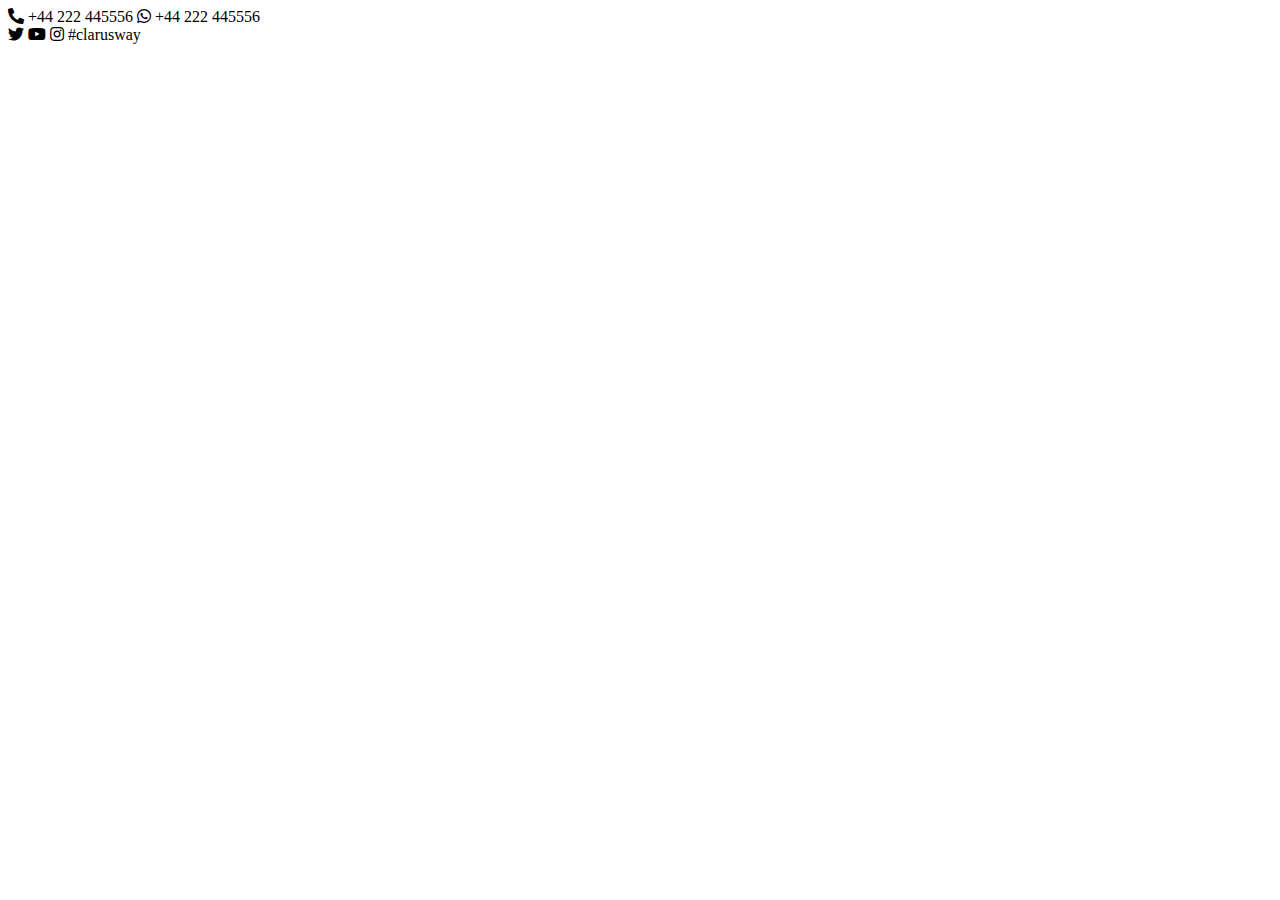
<file: bootstrap-footer/index.html>
<!doctype html>
<html lang="en">
  <head>
    <meta charset="utf-8">
    <meta name="viewport" content="width=device-width, initial-scale=1">
    <title>Bootstrap demo</title>
    <link href="https://cdn.jsdelivr.net/npm/bootstrap@5.3.0-alpha1/dist/css/bootstrap.min.css" rel="stylesheet" integrity="sha384-GLhlTQ8iRABdZLl6O3oVMWSktQOp6b7In1Zl3/Jr59b6EGGoI1aFkw7cmDA6j6gD" crossorigin="anonymous">
    <link rel="stylesheet" href="https://use.fontawesome.com/releases/v5.15.1/css/all.css">

  </head>
  <body>
    <header></header>
    <main></main>
    <footer class="container-fluid">
        <div class="row bg-dark p-1 justify-content-between">
          <div class="col">
              <i class="fas fa-phone-alt text-warning"></i>
              <span class="text-light d-none d-md-inline">+44 222 445556</span>
              <i class="fab fa-whatsapp text-warning"></i>
              <span class="text-light d-none d-md-inline">+44 222 445556</span>
          </div>
          <div class='col text-end'>
              <i class="fab fa-twitter text-info"></i>
              <i class="fab fa-youtube text-info"></i>
              <i class="fab fa-instagram text-info"></i>
              <span class="text-light d-none d-lg-inline">#clarusway</span>
          </div>
        </div>
      </footer>
    <script src="https://cdn.jsdelivr.net/npm/bootstrap@5.3.0-alpha1/dist/js/bootstrap.bundle.min.js" integrity="sha384-w76AqPfDkMBDXo30jS1Sgez6pr3x5MlQ1ZAGC+nuZB+EYdgRZgiwxhTBTkF7CXvN" crossorigin="anonymous"></script>
  </body>
</html>
</file>
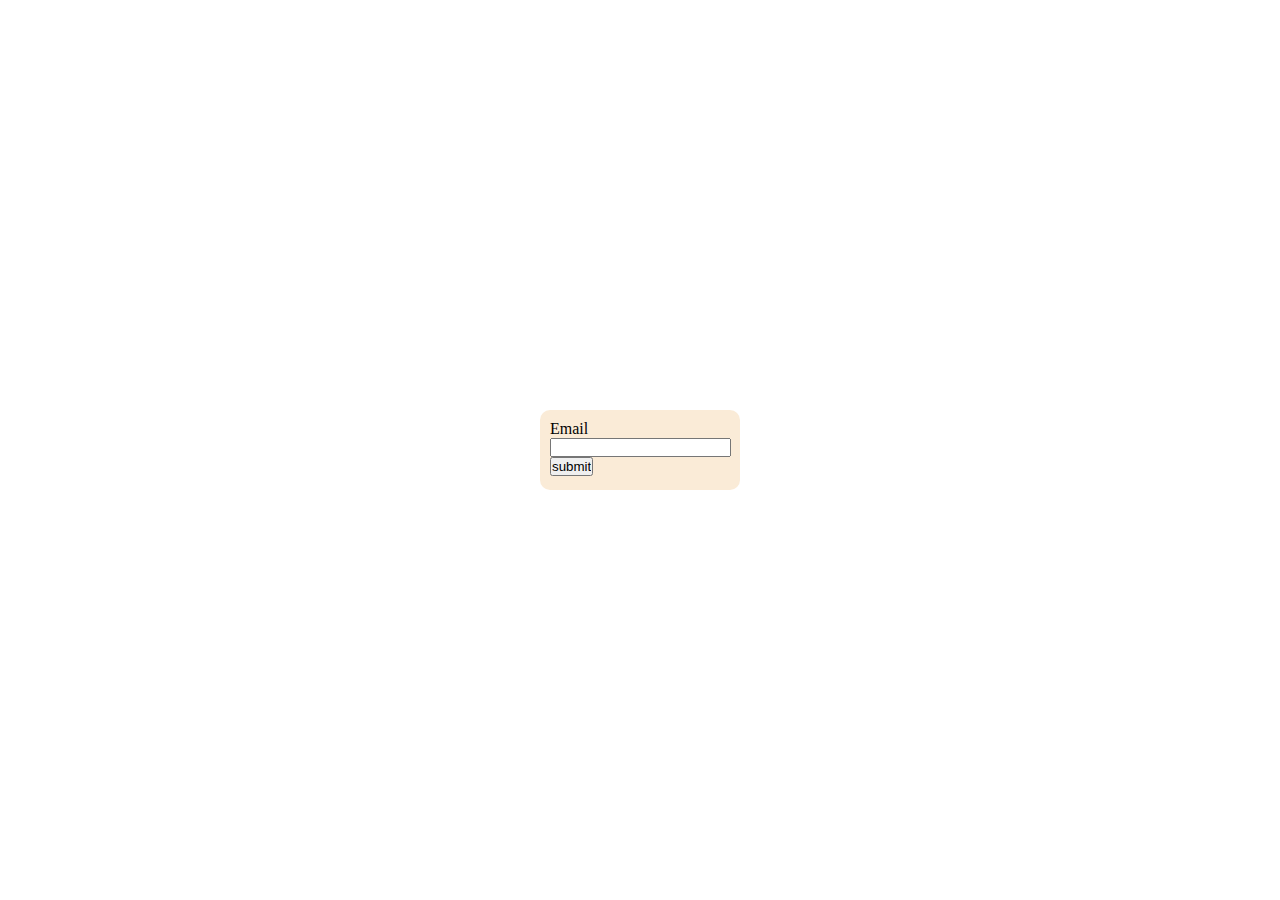
<file: email-validate/index.html>
<!DOCTYPE html>
<html lang="en">
<head>
    <meta charset="UTF-8">
    <meta http-equiv="X-UA-Compatible" content="IE=edge">
    <meta name="viewport" content="width=device-width, initial-scale=1.0">
    <link rel="stylesheet" href="style.css">
    <title>Document</title>
</head>
<body>
    <div class="container">
        <form action="">
            <label for="email">Email</label>
            <input type="text" id="email" name="email" value="">
            <input type="button" value="submit" class="button">
        </form>
    </div>
</body>
<script src="script.js"></script>
</html>
</file>
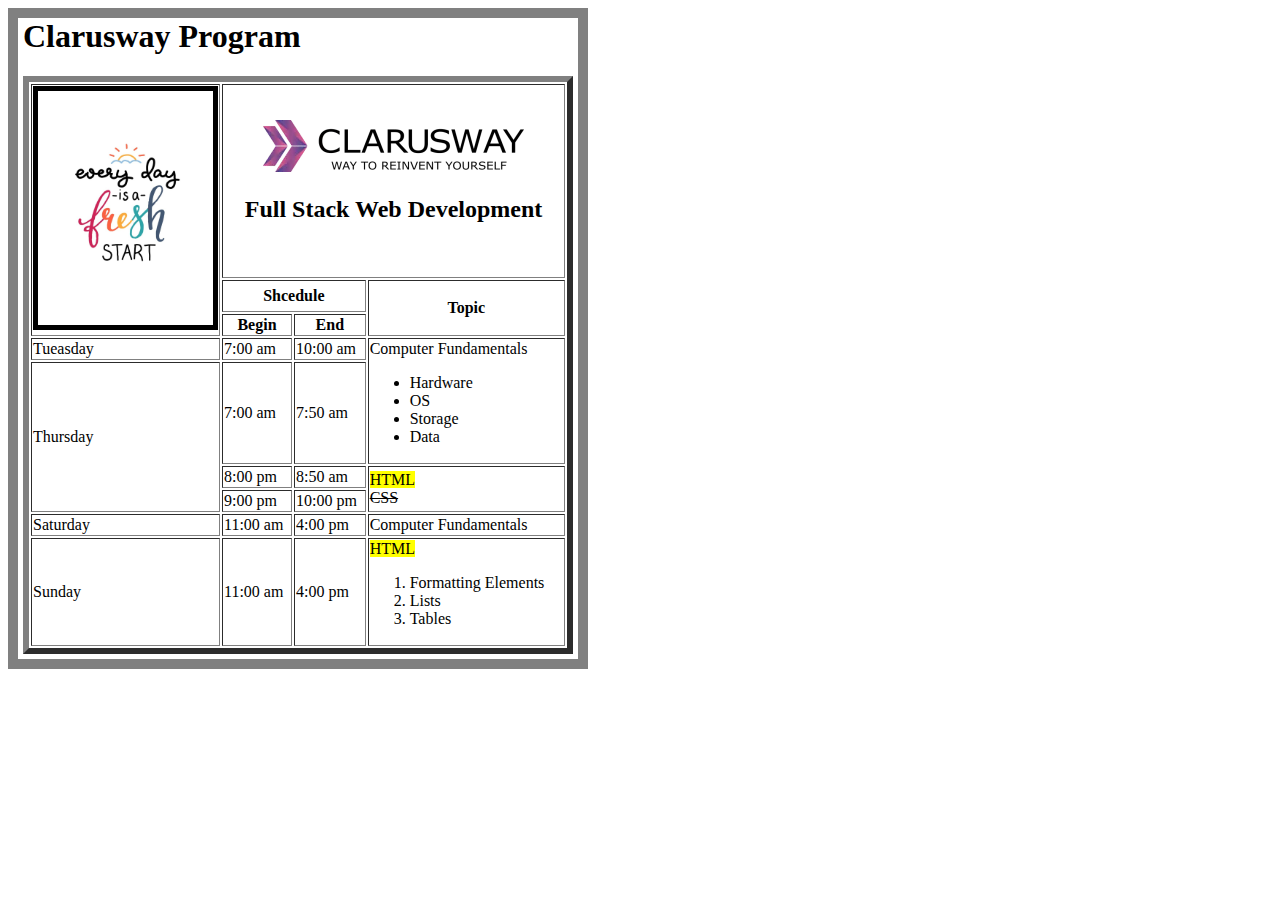
<file: html-basic-table/index.html>
<!DOCTYPE html>
<html lang="en">
  <head>
    <meta charset="UTF-8" />
    <meta http-equiv="X-UA-Compatible" content="IE=edge" />
    <meta name="viewport" content="width=device-width, initial-scale=1.0" />
    <title>Document</title>
  </head>
  <style>
    #table_header {
      border: 10px solid gray;
      width: 560px;
    }
    #start_img {
      border: 5px solid black;
      width: 175px;
    }
    table {
      margin: 5px;
      width: 550px;
    }
    h1 {
      margin-top: 0;
      margin-left: 5px;
    }
    #table_header2 {
      height: 190px;
    }
    #table_header1 {
      width: 170px;
    }
  </style>
  <body>
    <div id="table_header">
      <h1>Clarusway Program</h1>
      <table border="6">
        <tr>
          <th id="table_header1" rowspan="3">
            <img id="start_img" src="Star.jpg" alt="" />
          </th>
          <th id="table_header2" colspan="3">
            <img src="cw_sonküçük2.webp" alt="" />
            <h2>Full Stack Web Development</h2>
          </th>
        </tr>
        <tr>
          <th colspan="2">Shcedule</th>
          <th rowspan="2">Topic</th>
        </tr>
        <tr>
          <th>Begin</th>
          <th>End</th>
        </tr>
        <tr>
          <td>Tueasday</td>
          <td>7:00 am</td>
          <td>10:00 am</td>
          <td rowspan="2">
            Computer Fundamentals <br />
            <ul>
              <li>Hardware</li>
              <li>OS</li>
              <li>Storage</li>
              <li>Data</li>
            </ul>
          </td>
        </tr>
        <tr>
          <td rowspan="3">Thursday</td>
          <td>7:00 am</td>
          <td>7:50 am</td>
        </tr>
        <tr>
          <td>8:00 pm</td>
          <td>8:50 am</td>
          <td rowspan="2"><mark>HTML</mark><br /><del>CSS</del></td>
        </tr>
        <tr>
          <td>9:00 pm</td>
          <td>10:00 pm</td>
        </tr>
        <tr>
          <td>Saturday</td>
          <td>11:00 am</td>
          <td>4:00 pm</td>
          <td>Computer Fundamentals</td>
        </tr>
        <tr>
          <td>Sunday</td>
          <td>11:00 am</td>
          <td>4:00 pm</td>
          <td>
            <mark>HTML</mark> <br />
            <ol>
              <li>Formatting Elements</li>
              <li>Lists</li>
              <li>Tables</li>
            </ol>
          </td>
        </tr>
      </table>
    </div>
  </body>
</html>
</file>
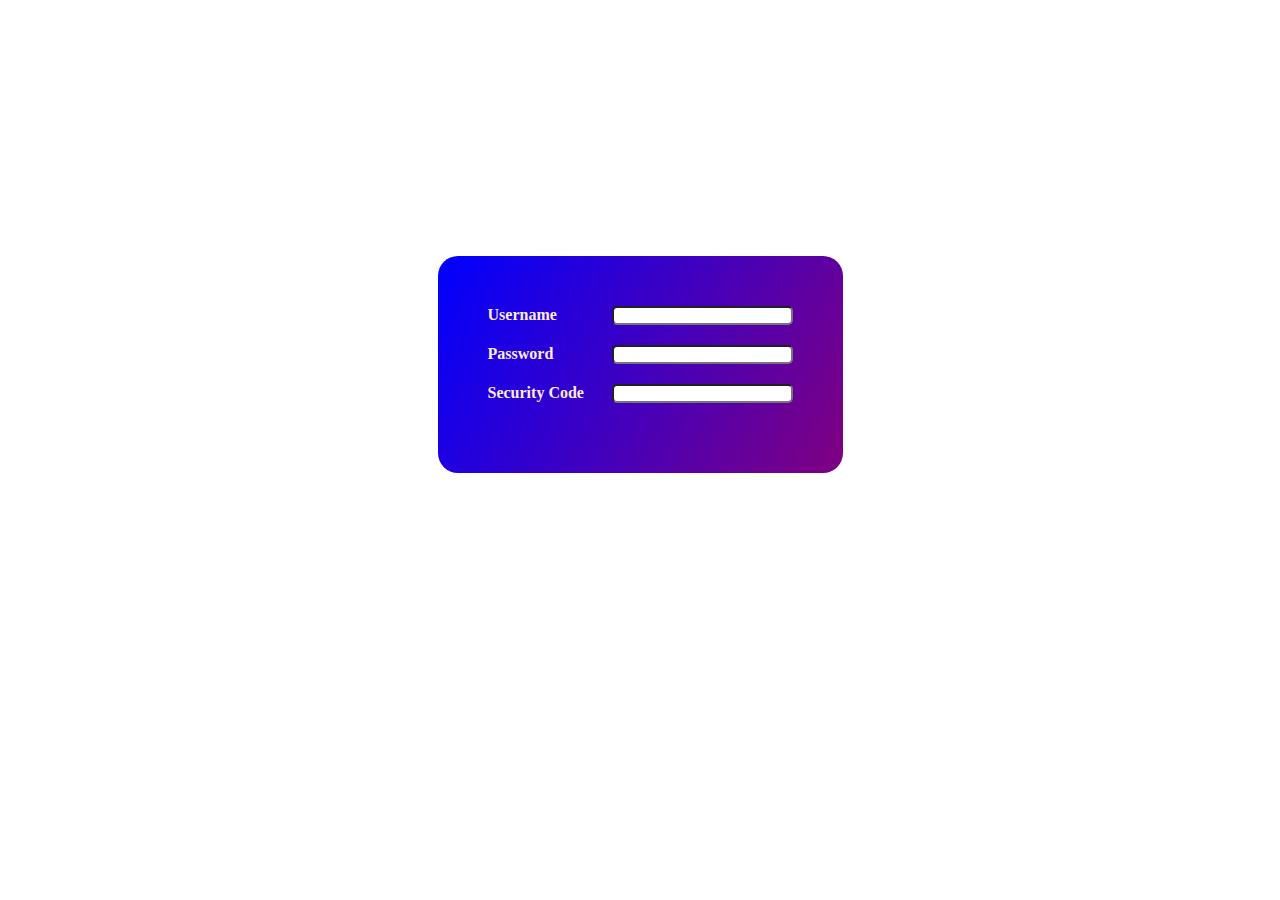
<file: log-in-form/index.html>
<!DOCTYPE html>
<html lang="en">
  <head>
    <meta charset="UTF-8" />
    <meta http-equiv="X-UA-Compatible" content="IE=edge" />
    <meta name="viewport" content="width=device-width, initial-scale=1.0" />
    <link rel="stylesheet" href="style.css" />
    <title>Document</title>
  </head>
  <body>
    <form action="">
      <div>
        <label for="log-in">Username</label>
        <input id="log-in" type="text" /><br />
      </div>
      <div>
        <label for="password">Password</label>
        <input id="password" type="password" /><br />
      </div>
      <div>
        <label for="security-code">Security Code</label>
        <input id="security-code" type="number" />
      </div>
    </form>
  </body>
</html>
</file>
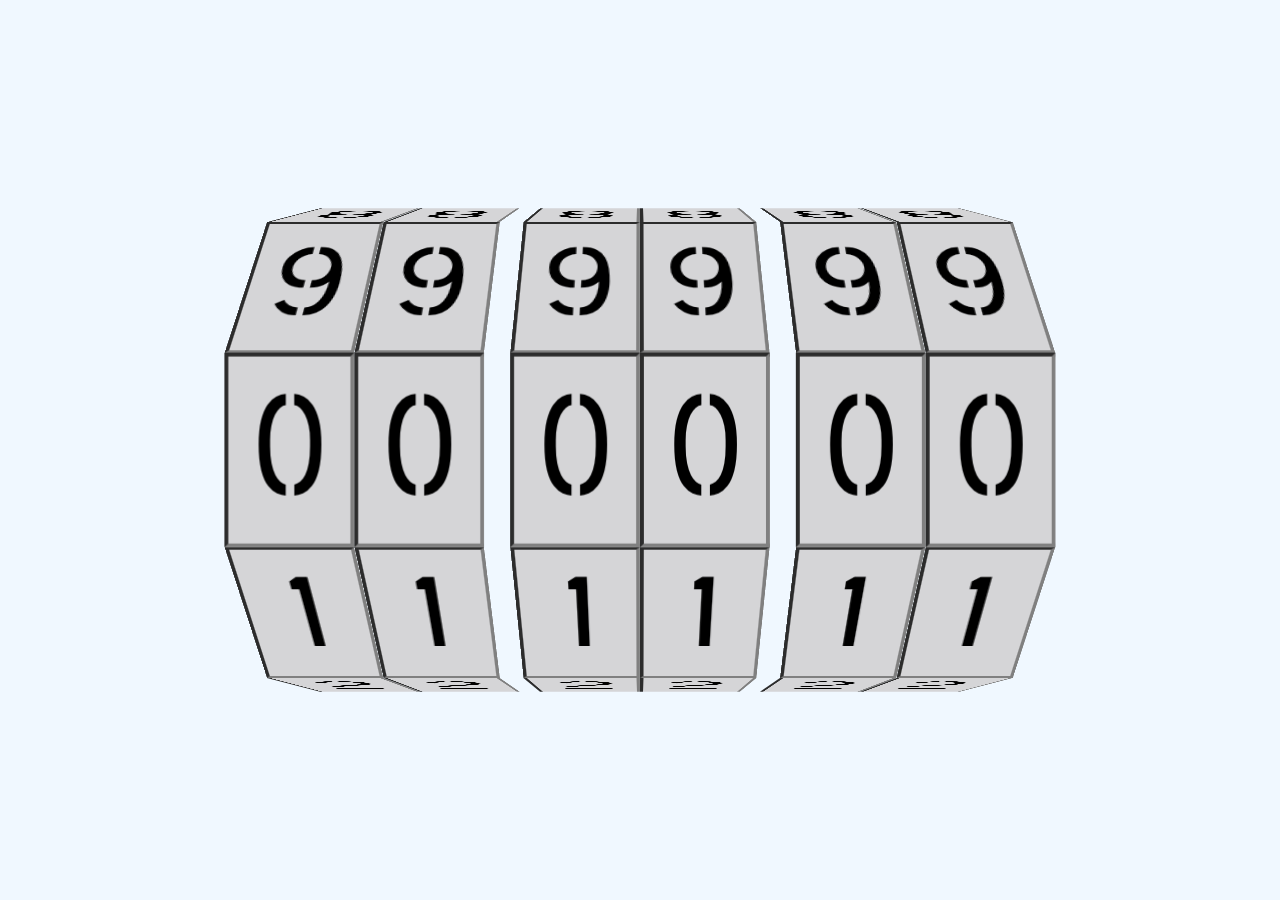
<file: mechanical-clock/index.html>
<!DOCTYPE html>
<html lang="en">
  <head>
    <meta charset="UTF-8" />
    <meta http-equiv="X-UA-Compatible" content="IE=edge" />
    <meta name="viewport" content="width=device-width, initial-scale=1.0" />
    <link rel="stylesheet" href="style.css" />
    <link rel="preconnect" href="https://fonts.googleapis.com">
    <link rel="preconnect" href="https://fonts.gstatic.com" crossorigin>
    <link href="https://fonts.googleapis.com/css2?family=Stick+No+Bills:wght@300&display=swap" rel="stylesheet">
    <title>Digital Clock</title>
  </head>
  <body>
    <div class="scene">
      <div class="decagon hour-tens">
        <div class="decagon__face decagon__face--0">0</div>
        <div class="decagon__face decagon__face--1">9</div>
        <div class="decagon__face decagon__face--2">8</div>
        <div class="decagon__face decagon__face--3">7</div>
        <div class="decagon__face decagon__face--4">6</div>
        <div class="decagon__face decagon__face--5">5</div>
        <div class="decagon__face decagon__face--6">4</div>
        <div class="decagon__face decagon__face--7">3</div>
        <div class="decagon__face decagon__face--8">2</div>
        <div class="decagon__face decagon__face--9">1</div>
      </div>
      <div class="decagon hour-ones">
        <div class="decagon__face decagon__face--0">0</div>
        <div class="decagon__face decagon__face--1">9</div>
        <div class="decagon__face decagon__face--2">8</div>
        <div class="decagon__face decagon__face--3">7</div>
        <div class="decagon__face decagon__face--4">6</div>
        <div class="decagon__face decagon__face--5">5</div>
        <div class="decagon__face decagon__face--6">4</div>
        <div class="decagon__face decagon__face--7">3</div>
        <div class="decagon__face decagon__face--8">2</div>
        <div class="decagon__face decagon__face--9">1</div>
      </div>
      <div class="decagon minute-tens">
        <div class="decagon__face decagon__face--0">0</div>
        <div class="decagon__face decagon__face--1">9</div>
        <div class="decagon__face decagon__face--2">8</div>
        <div class="decagon__face decagon__face--3">7</div>
        <div class="decagon__face decagon__face--4">6</div>
        <div class="decagon__face decagon__face--5">5</div>
        <div class="decagon__face decagon__face--6">4</div>
        <div class="decagon__face decagon__face--7">3</div>
        <div class="decagon__face decagon__face--8">2</div>
        <div class="decagon__face decagon__face--9">1</div>
      </div>
      <div class="decagon minute-ones">
        <div class="decagon__face decagon__face--0">0</div>
        <div class="decagon__face decagon__face--1">9</div>
        <div class="decagon__face decagon__face--2">8</div>
        <div class="decagon__face decagon__face--3">7</div>
        <div class="decagon__face decagon__face--4">6</div>
        <div class="decagon__face decagon__face--5">5</div>
        <div class="decagon__face decagon__face--6">4</div>
        <div class="decagon__face decagon__face--7">3</div>
        <div class="decagon__face decagon__face--8">2</div>
        <div class="decagon__face decagon__face--9">1</div>
      </div>
      <div class="decagon second-tens">
        <div class="decagon__face decagon__face--0">0</div>
        <div class="decagon__face decagon__face--1">9</div>
        <div class="decagon__face decagon__face--2">8</div>
        <div class="decagon__face decagon__face--3">7</div>
        <div class="decagon__face decagon__face--4">6</div>
        <div class="decagon__face decagon__face--5">5</div>
        <div class="decagon__face decagon__face--6">4</div>
        <div class="decagon__face decagon__face--7">3</div>
        <div class="decagon__face decagon__face--8">2</div>
        <div class="decagon__face decagon__face--9">1</div>
      </div>
      <div class="decagon second-ones">
        <div class="decagon__face decagon__face--0">0</div>
        <div class="decagon__face decagon__face--1">9</div>
        <div class="decagon__face decagon__face--2">8</div>
        <div class="decagon__face decagon__face--3">7</div>
        <div class="decagon__face decagon__face--4">6</div>
        <div class="decagon__face decagon__face--5">5</div>
        <div class="decagon__face decagon__face--6">4</div>
        <div class="decagon__face decagon__face--7">3</div>
        <div class="decagon__face decagon__face--8">2</div>
        <div class="decagon__face decagon__face--9">1</div>
      </div>
    </div>
  </body>
  <script src="app.js"></script>
</html>
</file>
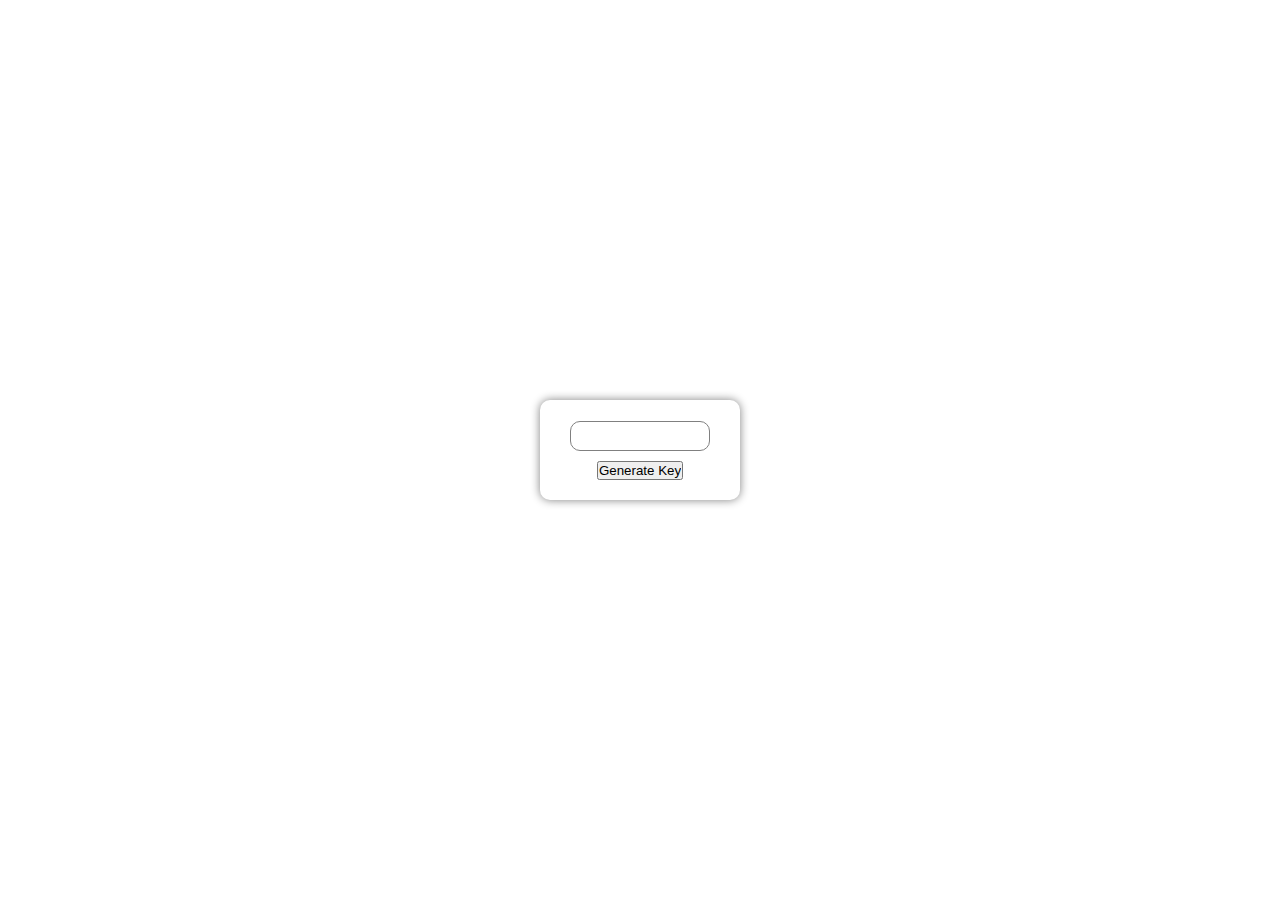
<file: random-password-generator/index.html>
<!DOCTYPE html>
<html lang="en">
<head>
    <meta charset="UTF-8">
    <meta http-equiv="X-UA-Compatible" content="IE=edge">
    <meta name="viewport" content="width=device-width, initial-scale=1.0">
    <link rel="stylesheet" href="style.css">
    <title>Document</title>
</head>
<body>
    <section>
        <div></div>
        <input type="button" value="Generate Key">
    </section>
</body>
<script src="script.js"></script>
</html>
</file>
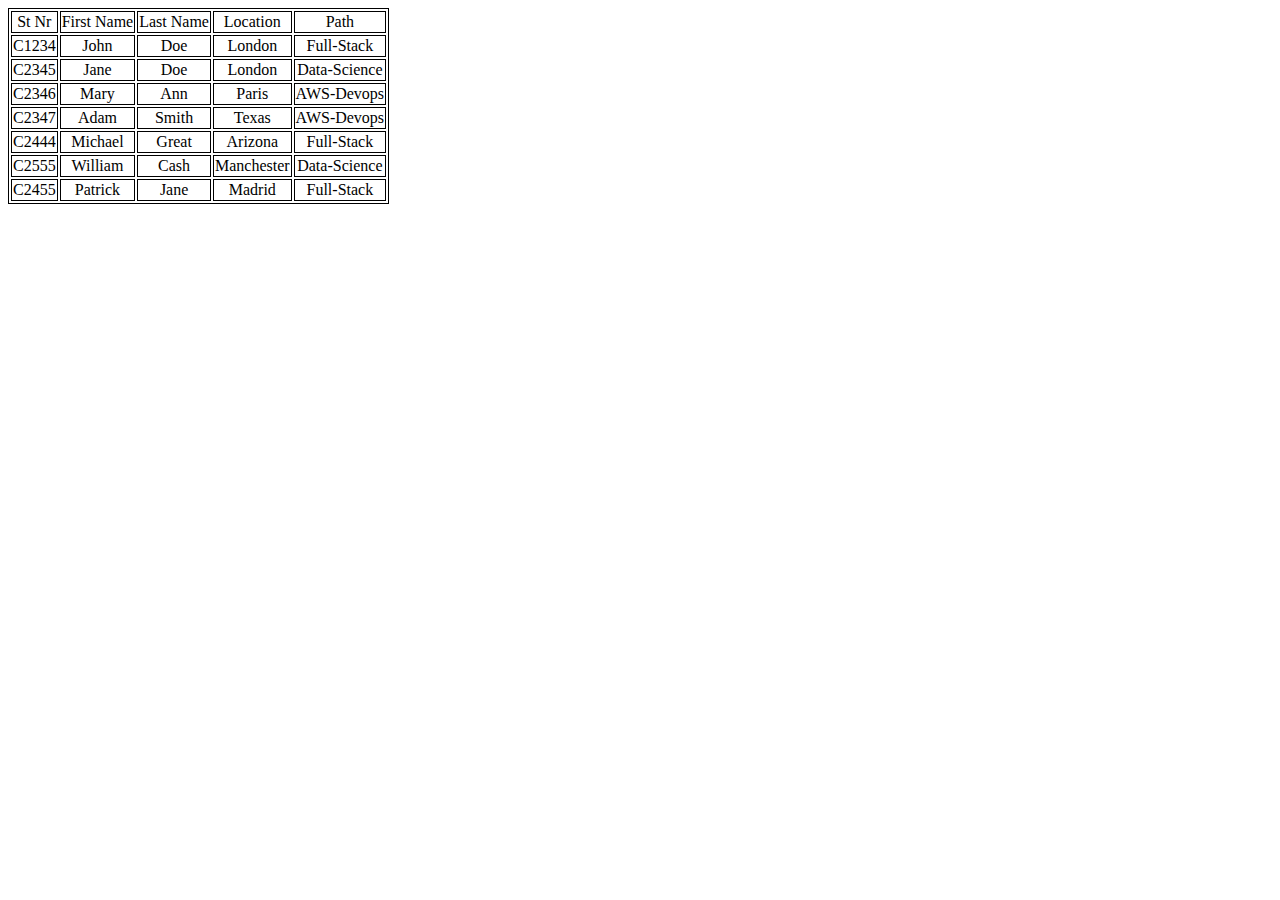
<file: registration-table/index.html>
<!DOCTYPE html>
<html lang="en">
<head>
    <meta charset="UTF-8">
    <meta http-equiv="X-UA-Compatible" content="IE=edge">
    <meta name="viewport" content="width=device-width, initial-scale=1.0">
    <link rel="stylesheet" href="style.css">
    <title>Document</title>
</head>
<body>
    <table id="table">
        <tr>
            <td>St Nr</td>
            <td>First Name</td>
            <td>Last Name</td>
            <td>Location</td>
            <td>Path</td>
        </tr>
    </table>
</body>
<script src="app.js"></script>
</html>
</file>
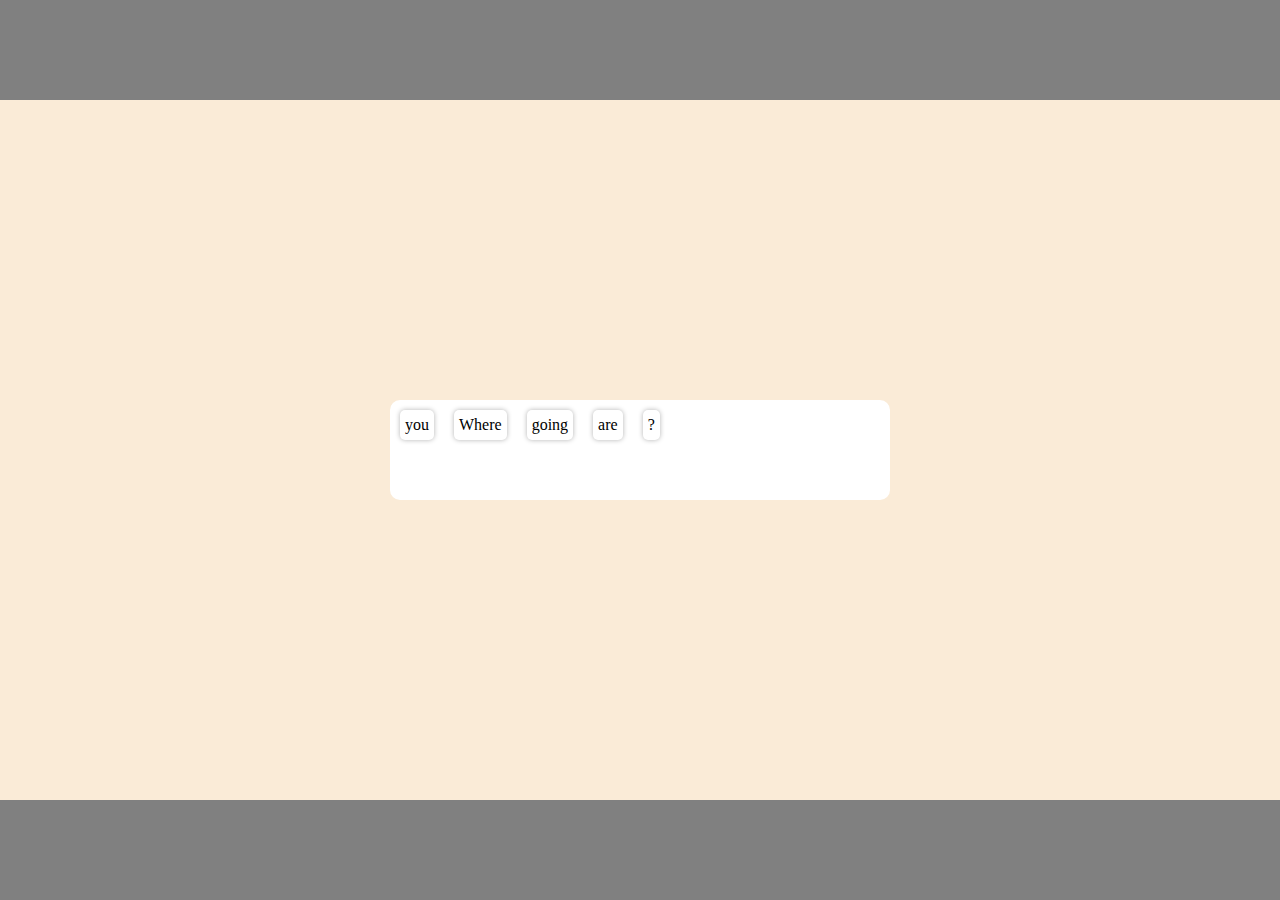
<file: sort-a-sentence/index.html>
<!DOCTYPE html>
<html lang="en">
  <head>
    <meta charset="UTF-8" />
    <meta http-equiv="X-UA-Compatible" content="IE=edge" />
    <meta name="viewport" content="width=device-width, initial-scale=1.0" />
    <link rel="stylesheet" href="style.css" />
    <title>Document</title>
  </head>
  <body>
    <header></header>
    <main>
      <div class="container">
        <div class="container--random word-boxes" id="random">
          <div class="container--random--word-box word-box">you</div>
          <div class="container--random--word-box word-box">Where</div>
          <div class="container--random--word-box word-box">going</div>
          <div class="container--random--word-box word-box">are</div>
          <div class="container--random--word-box word-box">?</div>
        </div>
        <div class="container--ordered word-boxes" id="ordered"></div>
      </div>
    </main>
    <footer></footer>
  </body>
  <script src="script.js"></script>
</html>
</file>
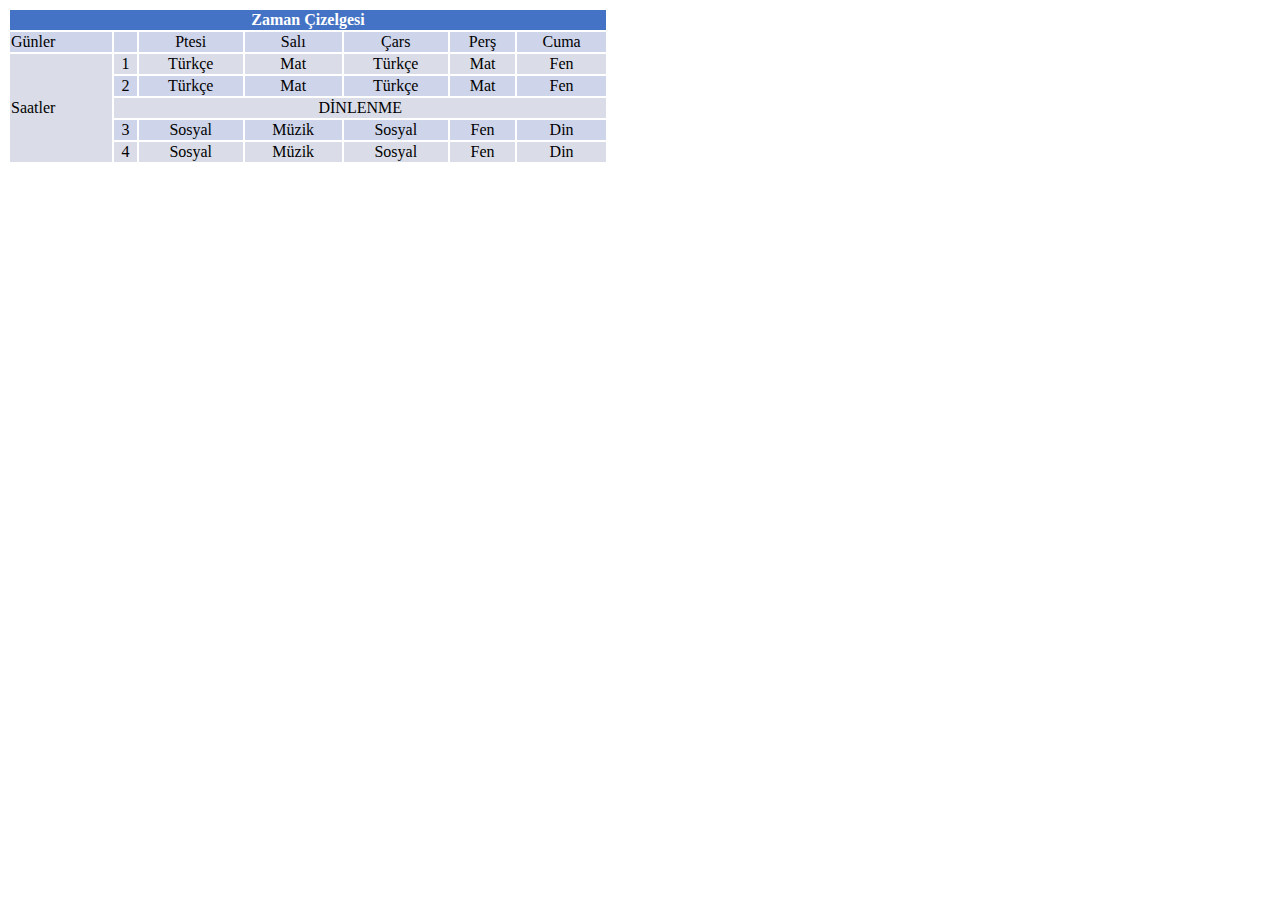
<file: timeline-table/index.html>
<!DOCTYPE html>
<html lang="en">
  <head>
    <meta charset="UTF-8" />
    <meta http-equiv="X-UA-Compatible" content="IE=edge" />
    <meta name="viewport" content="width=device-width, initial-scale=1.0" />
    <link rel="stylesheet" href="style.css" />
    <title>Document</title>
  </head>
  <body>
    <table>
      <thead>
        <tr>
          <th colspan="7">Zaman Çizelgesi</th>
        </tr>
      </thead>
      <tbody>
        <tr class="grey">
          <td class="align-left">Günler</td>
          <td></td>
          <td>Ptesi</td>
          <td>Salı</td>
          <td>Çars</td>
          <td>Perş</td>
          <td>Cuma</td>
        </tr>
        <tr>
          <td rowspan="5" class="align-left">Saatler</td>
          <td>1</td>
          <td>Türkçe</td>
          <td>Mat</td>
          <td>Türkçe</td>
          <td>Mat</td>
          <td>Fen</td>
        </tr>
        <tr class="grey">
          <td>2</td>
          <td>Türkçe</td>
          <td>Mat</td>
          <td>Türkçe</td>
          <td>Mat</td>
          <td>Fen</td>
        </tr>
        <tr>
          <td colspan="6">DİNLENME</td>
        </tr>
        <tr class="grey">
          <td>3</td>
          <td>Sosyal</td>
          <td>Müzik</td>
          <td>Sosyal</td>
          <td>Fen</td>
          <td>Din</td>
        </tr>
        <tr>
          <td>4</td>
          <td>Sosyal</td>
          <td>Müzik</td>
          <td>Sosyal</td>
          <td>Fen</td>
          <td>Din</td>
        </tr>
      </tbody>
    </table>
  </body>
</html>
</file>
<file: email-validate/style.css>
* {
    margin: 0;
    padding: 0;
    box-sizing: border-box;
}
body {
    display: flex;
    align-items: center;
    justify-content: center;
    height: 100vh;
}
.container {
    background-color: antiquewhite;
    width: 200px;
    height: 80px;
    padding: 10px;
    border-radius: 10px;
}
</file>
<file: log-in-form/style.css>
* {
  box-sizing: border-box;
  margin: 0;
  padding: 0;
}
body {
  text-align: center;
  margin-top: 20%;
}
form {
    display: inline-block;
    background-image: linear-gradient(300deg, purple, blue);
    border-radius: 20px;
    padding: 50px;
}
div {
    margin-bottom: 20px;
}

label {
    font-weight: 900;
    color: antiquewhite;
    width: 120px;
    display: inline-block;
    text-align: left;
}
input {
  border-radius: 5px;
}
</file>
<file: mechanical-clock/style.css>
* {
  padding: 0;
  margin: 0;
  box-sizing: border-box;
}
body {
  background-color: aliceblue;
  height: 100vh;
  display: flex;
  justify-content: center;
  align-items: center;
  font-family: 'Stick No Bills', sans-serif;
}
.scene {
  min-width: 640px;
  height: 150px;
  perspective: 1000px;
  display: flex;
}
.decagon {
  width: 100%;
  height: 100%;
  position: relative;
  transform-style: preserve-3d;
}
.decagon__face {
  backface-visibility: hidden;
  position: absolute;
  width: 100px;
  height: 150px;
  display: flex;
  justify-content: center;
  align-items: center;
  font-size: 7rem;
  color: black;
  border: 3px inset grey;
  background-color: #d5d5d7;
}
.hour-ones {
  margin-right: 20px;
}
.minute-ones {
  margin-right: 20px;
}
.decagon__face--0 {
  transform: rotateX(0deg) translateZ(230px);
}
.decagon__face--1 {
  transform: rotateX(36deg) translateZ(230px);
}
.decagon__face--2 {
  transform: rotateX(72deg) translateZ(230px);
}
.decagon__face--3 {
  transform: rotateX(108deg) translateZ(230px);
}
.decagon__face--4 {
  transform: rotateX(144deg) translateZ(230px);
}
.decagon__face--5 {
  transform: rotateX(180deg) translateZ(230px);
}
.decagon__face--6 {
  transform: rotateX(216deg) translateZ(230px);
}
.decagon__face--7 {
  transform: rotateX(252deg) translateZ(230px);
}
.decagon__face--8 {
  transform: rotateX(288deg) translateZ(230px);
}
.decagon__face--9 {
  transform: rotateX(324deg) translateZ(230px);
}
.decagon {
    transition: transform 0.5s ease-in-out;
}
</file>
<file: random-password-generator/style.css>
*{
    padding: 0;
    margin: 0;
    box-sizing: border-box;
}

body {
    height: 100vh;
    display: flex;
    justify-content: center;
    align-items: center;
}

section {
    width: 200px;
    height: 100px;
    box-shadow: 0px 0px 10px 0px grey;
    display: flex;
    flex-direction: column;
    justify-content: center;
    align-items: center;
    gap: 10px;
    border-radius: 10px;
}
section div {
    border-radius: 10px;
    border: 1px solid grey;
    width: 140px;
    height: 30px;
    font-size: 1.3rem;
    display: flex;
    justify-content: center;
    align-items: center;
}
</file>
<file: registration-table/style.css>
td, table {
    border: 1px solid black;
    text-align: center;
}
</file>
<file: sort-a-sentence/style.css>
* {
  box-sizing: border-box;
  padding: 0;
  margin: 0;
}

body {
  height: 100wh;
}

header, footer {
  background-color: grey;
  width: 100%;
  height: 100px;
}

main {
  background-color: antiquewhite;
  width: 100%;
  height: calc(100vh - 200px);
  display: flex;
  align-items: center;
  justify-content: center;
}
main .container {
  background-color: white;
  width: 500px;
  height: 100px;
  border-radius: 10px;
}
main .container .word-boxes {
  display: flex;
  height: 50px;
}

.container--random--word-box {
  display: flex;
  align-items: center;
  justify-content: center;
  padding: 0 5px 0 5px;
  border-radius: 5px;
  margin: 10px;
  box-shadow: 0 0px 5px 0 rgba(0, 0, 0, 0.3);
}

/*# sourceMappingURL=style.css.map */
</file>
<file: timeline-table/style.css>
table {
  width: 600px;
  text-align: center;
  font-family: cursive;
}
.align-left {
  text-align: left;
}
th {
  background-color: rgb(68, 114, 196);
  color: white;
}
tr td {
  background-color: rgb(218, 221, 231);
}
.grey td {
  background-color: rgb(206, 212, 234);
}
</file>
